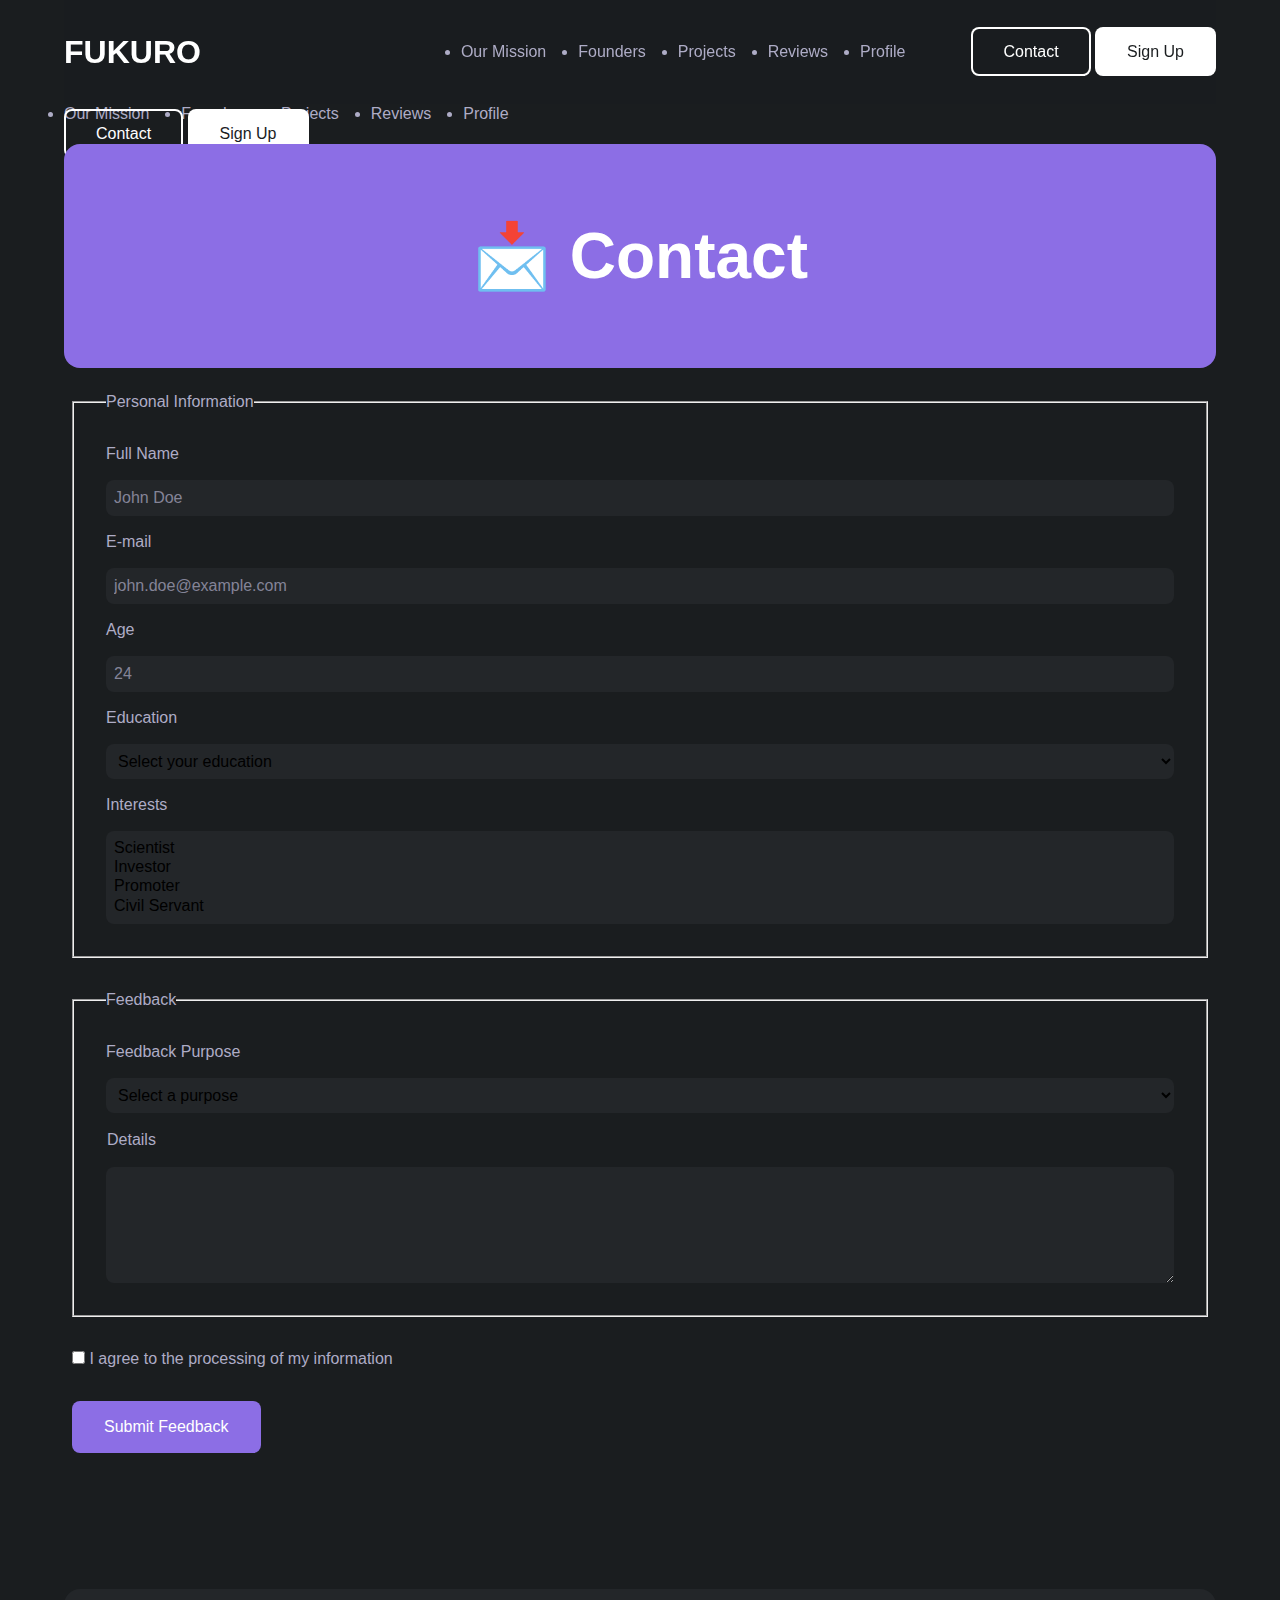
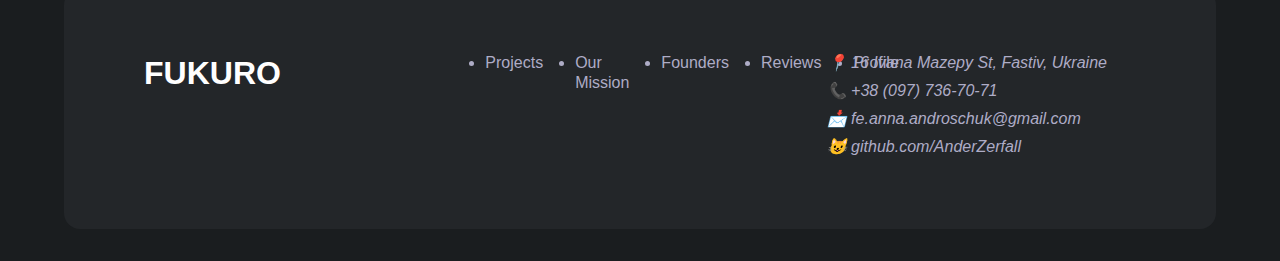
<file: pages/contacts/contacts.html>
<!DOCTYPE html>
<html lang="en">
  <head>
    <meta charset="UTF-8" />
    <meta name="viewport" content="width=device-width, initial-scale=1.0" />
    <title>Fukuro - Contacts</title>
    <link rel="stylesheet" href="../../assets/styles/styles.css" />
    <link rel="stylesheet" href="./contacts.css" />
    <link rel="stylesheet" href="../../assets/styles/responsive.css" />
    <link rel="stylesheet" href="../../assets/styles/tooltip.css" />
    <script src="../../assets/scripts/header.js" defer></script>
    <script src="../../assets/scripts/tooltip.js" defer></script>
  </head>
  <body>
    <main class="main">
      <!-- Header -->

      <header class="header">
        <div class="header__container">
          <a href="/" aria-label="Go to homepage" class="header__logo"
            >FUKURO</a
          >
          <div class="header__burger-icon"></div>
          <nav class="header__nav nav">
            <ul class="nav__list">
              <li class="nav__item">
                <a
                  id="mission-link"
                  href="#mission"
                  data-link-name="mission"
                  title="Go to Our Mission Block"
                  aria-label="Our Mission - Click to read about Fukuro's mission"
                  class="nav__link"
                  >Our Mission</a
                >
              </li>
              <li class="nav__item">
                <a
                  id="founders-link"
                  href="#founders"
                  data-link-name="founders"
                  title="Go to Founders Block"
                  aria-label="Founders - Click to read about Fukuro's founders"
                  class="nav__link"
                  >Founders</a
                >
              </li>
              <li class="nav__item">
                <a
                  id="projects-link"
                  data-link-name="projects"
                  href="/pages/projects/projects.html"
                  title="Go to Projects Page"
                  aria-label="Projects - Click to see our recent projects"
                  class="nav__link"
                  >Projects</a
                >
              </li>
              <li class="nav__item">
                <a
                  id="reviews-link"
                  href="#reviews"
                  data-link-name="reviews"
                  title="Go to Reviews Block"
                  aria-label="Reviews - Click to see our customer reviews"
                  class="nav__link"
                  >Reviews</a
                >
              </li>
              <li class="nav__item">
                <a
                  id="profile-link"
                  data-link-name="profile"
                  href="/pages/projects/profile.html"
                  title="Go to Your Profile Page"
                  aria-label="Profile - Click to see your profile"
                  class="nav__link"
                  >Profile</a
                >
              </li>
            </ul>
          </nav>
          <div class="header__cta">
            <a
              href="/pages/contacts/contacts.html"
              title="Go to Contact Page"
              aria-label="Contact - Click to visit contact page"
              class="header__cta-button button button--secondary"
              >Contact</a
            >
            <a
              href="/pages/signup/signup.html"
              title="Go to Sign Up Page"
              aria-label="Sign Up - Click to go to sign up page"
              class="header__cta-button button button--primary"
              >Sign Up</a
            >
          </div>
        </div>
      </header>

      <div class="header__burger-menu" is-opened="false">
        <nav class="header__nav nav">
          <ul class="nav__list">
            <li class="nav__item">
              <a
                id="mission-link"
                href="#mission"
                data-link-name="mission"
                title="Go to Our Mission Block"
                aria-label="Our Mission - Click to read about Fukuro's mission"
                class="nav__link"
                >Our Mission</a
              >
            </li>
            <li class="nav__item">
              <a
                id="founders-link"
                href="#founders"
                data-link-name="founders"
                title="Go to Founders Block"
                aria-label="Founders - Click to read about Fukuro's founders"
                class="nav__link"
                >Founders</a
              >
            </li>
            <li class="nav__item">
              <a
                id="projects-link"
                data-link-name="projects"
                href="/pages/projects/projects.html"
                title="Go to Projects Page"
                aria-label="Projects - Click to see our recent projects"
                class="nav__link"
                >Projects</a
              >
            </li>
            <li class="nav__item">
              <a
                id="reviews-link"
                href="#reviews"
                data-link-name="reviews"
                title="Go to Reviews Block"
                aria-label="Reviews - Click to see our customer reviews"
                class="nav__link"
                >Reviews</a
              >
            </li>
            <li class="nav__item">
              <a
                id="profile-link"
                data-link-name="profile"
                href="/pages/projects/profile.html"
                title="Go to Your Profile Page"
                aria-label="Profile - Click to see your profile"
                class="nav__link"
                >Profile</a
              >
            </li>
          </ul>
        </nav>
        <div class="header__cta">
          <a
            href="/pages/contacts/contacts.html"
            title="Go to Contact Page"
            aria-label="Contact - Click to visit contact page"
            class="header__cta-button button button--secondary"
            >Contact</a
          >
          <a
            href="/pages/signup/signup.html"
            title="Go to Sign Up Page"
            aria-label="Sign Up - Click to go to sign up page"
            class="header__cta-button button button--primary"
            >Sign Up</a
          >
        </div>
      </div>

      <!-- Banner Section -->

      <section class="content-block banner-block">
        <div class="container banner-block__container">
          <div class="banner-block__headline">
            <h2 class="banner-block__title">📩 Contact</h2>
          </div>
        </div>
      </section>

      <!-- Contact Section -->

      <section class="content-block contact-block">
        <div class="container contact-block__container">
          <form class="contact-block__form" action="" method="POST" novalidate>
            <!-- Grouped Personal Information -->
            <fieldset
              class="contact-block__form-group contact-block__personal-info"
            >
              <legend>Personal Information</legend>

              <label for="fullName">Full Name</label>
              <input
                type="text"
                id="fullName"
                placeholder="John Doe"
                name="fullName"
                required
              />

              <label for="email">E-mail</label>
              <input
                type="email"
                id="email"
                name="email"
                placeholder="john.doe@example.com"
                required
              />

              <label for="age">Age</label>
              <input
                type="number"
                id="age"
                name="age"
                placeholder="24"
                min="0"
                max="100"
                required
              />

              <label for="education">Education</label>
              <select id="education" name="education" required>
                <option value="">Select your education</option>
                <option value="complete">Complete</option>
                <option value="incomplete">Incomplete</option>
                <option value="higher">Higher</option>
                <option value="professional">Professional</option>
              </select>

              <label for="interests">Interests</label>
              <select
                id="interests"
                name="interests"
                multiple
                size="4"
                required
              >
                <option value="scientist">Scientist</option>
                <option value="investor">Investor</option>
                <option value="promoter">Promoter</option>
                <option value="civil_servant">Civil Servant</option>
              </select>
            </fieldset>

            <!-- Grouped Feedback -->

            <fieldset class="contact-block__form-group contact-block__feedback">
              <legend>Feedback</legend>

              <!-- Feedback Purpose -->

              <label for="purpose">Feedback Purpose</label>
              <select id="purpose" name="purpose" required>
                <option value="">Select a purpose</option>
                <option value="collaboration">Collaboration</option>
                <option value="complaint">
                  Complaint about copyright infringement
                </option>
                <option value="suggestion">Suggestion</option>
                <option value="error_report">Error report</option>
              </select>

              <!-- Detailed Text -->

              <label for="details" class=" tooltip-trigger">Details
                   <div class="tooltip">
              Thank you for your time! Please specify the purpose of your
              request.
            </div>
              </label>
              <textarea
                id="details"
                name="details"
                maxlength="500"
                rows="5"
                placeholder="Provide more details here..."
                cols="40"
                style="max-width: 100%; max-height: 200px"
              >
            </textarea>
                     <!-- Detailed Tooltip -->
                      
            </fieldset>

         

            <!-- Consent -->
            <div class="contact-block__consent">
              <input type="checkbox" id="consent" name="consent" required />
              <label for="consent"
                >I agree to the processing of my information</label
              >
            </div>

            <!-- Submit Button -->
            <button
              type="submit"
              class="contact-block__button button button--accent"
            >
              Submit Feedback
            </button>
          </form>
        </div>
      </section>

      <!-- Footer -->

      <footer class="footer">
        <div class="container footer__container">
          <!-- Logo -->
          <div class="footer__logo">
            <a href="/" aria-label="Go to homepage"> FUKURO </a>
          </div>

          <!-- Navigation -->
          <nav class="footer__nav nav" aria-label="Footer navigation">
            <ul class="nav__list">
              <li class="nav__item">
                <a href="pages/projects/projects.html" class="nav__link"
                  >Projects</a
                >
              </li>
              <li class="nav__item">
                <a href="#mission" class="nav__link">Our Mission</a>
              </li>
              <li class="nav__item">
                <a href="#founders" class="nav__link">Founders</a>
              </li>
              <li class="nav__item">
                <a href="#reviews" class="nav__link">Reviews</a>
              </li>
              <li class="nav__item">
                <a href="pages/profile/profile.html" class="nav__link"
                  >Profile</a
                >
              </li>
            </ul>
          </nav>

          <!-- Contact Block -->
          <address class="footer__contact" aria-label="Contact information">
            <p class="footer__contact-item">
              📍
              <a href="https://goo.gl/maps/example" class="footer__contact-link"
                >16 Ivana Mazepy St, Fastiv, Ukraine</a
              >
            </p>
            <p class="footer__contact-item">
              📞
              <a href="tel:+380977367071" class="footer__contact-link"
                >+38 (097) 736-70-71</a
              >
            </p>
            <p class="footer__contact-item">
              📩
              <a
                href="mailto:fe.anna.androschuk@gmail.com"
                class="footer__contact-link"
                >fe.anna.androschuk@gmail.com</a
              >
            </p>
            <p class="footer__contact-item">
              😺
              <a
                href="https://github.com/anderzerfall"
                target="_blank"
                rel="noopener noreferrer"
                class="footer__contact-link"
                >github.com/AnderZerfall</a
              >
            </p>
          </address>
        </div>
      </footer>
    </main>
  </body>
</html>
</file>
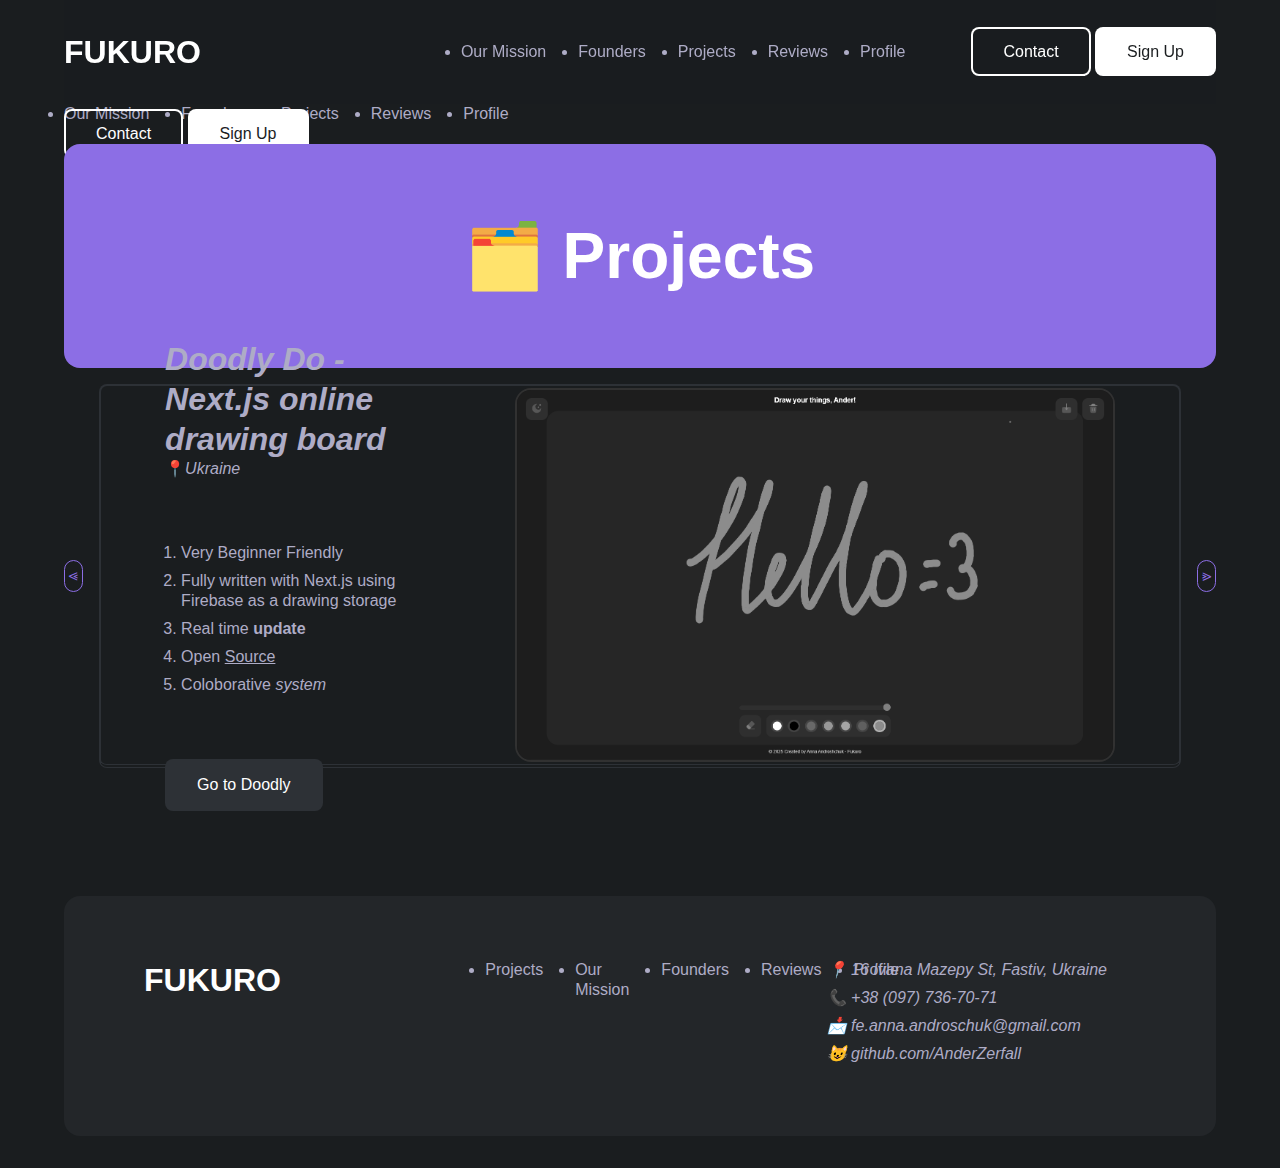
<file: pages/projects/projects.html>
<!DOCTYPE html>
<html lang="en">
  <head>
    <meta charset="UTF-8" />
    <meta name="viewport" content="width=device-width, initial-scale=1.0" />
    <title>Fukuro - Projects</title>
    <link rel="stylesheet" href="../../assets/styles/styles.css" />
    <link rel="stylesheet" href="./projects.css" />
    <link rel="stylesheet" href="../../assets/styles/responsive.css" />
    <link rel="stylesheet" href="../../assets/styles/slider.css" />
    <script src="../../assets/scripts/header.js" defer></script>
    <script src="../../assets/scripts/slider.js" defer></script>
  </head>
  <body>
    <main class="main">
      <!-- Header -->

      <header class="header">
        <div class="header__container">
          <a href="/" aria-label="Go to homepage" class="header__logo"
            >FUKURO</a
          >
          <div class="header__burger-icon"></div>
          <nav class="header__nav nav">
            <ul class="nav__list">
              <li class="nav__item">
                <a
                  id="mission-link"
                  href="#mission"
                  data-link-name="mission"
                  title="Go to Our Mission Block"
                  aria-label="Our Mission - Click to read about Fukuro's mission"
                  class="nav__link"
                  >Our Mission</a
                >
              </li>
              <li class="nav__item">
                <a
                  id="founders-link"
                  href="#founders"
                  data-link-name="founders"
                  title="Go to Founders Block"
                  aria-label="Founders - Click to read about Fukuro's founders"
                  class="nav__link"
                  >Founders</a
                >
              </li>
              <li class="nav__item">
                <a
                  id="projects-link"
                  data-link-name="projects"
                  href="/pages/projects/projects.html"
                  title="Go to Projects Page"
                  aria-label="Projects - Click to see our recent projects"
                  class="nav__link"
                  >Projects</a
                >
              </li>
              <li class="nav__item">
                <a
                  id="reviews-link"
                  href="#reviews"
                  data-link-name="reviews"
                  title="Go to Reviews Block"
                  aria-label="Reviews - Click to see our customer reviews"
                  class="nav__link"
                  >Reviews</a
                >
              </li>
              <li class="nav__item">
                <a
                  id="profile-link"
                  data-link-name="profile"
                  href="/pages/projects/profile.html"
                  title="Go to Your Profile Page"
                  aria-label="Profile - Click to see your profile"
                  class="nav__link"
                  >Profile</a
                >
              </li>
            </ul>
          </nav>
          <div class="header__cta">
            <a
              href="/pages/contacts/contacts.html"
              title="Go to Contact Page"
              aria-label="Contact - Click to visit contact page"
              class="header__cta-button button button--secondary"
              >Contact</a
            >
            <a
              href="/pages/signup/signup.html"
              title="Go to Sign Up Page"
              aria-label="Sign Up - Click to go to sign up page"
              class="header__cta-button button button--primary"
              >Sign Up</a
            >
          </div>
        </div>
      </header>

      <div class="header__burger-menu" is-opened="false">
        <nav class="header__nav nav">
          <ul class="nav__list">
            <li class="nav__item">
              <a
                id="mission-link"
                href="#mission"
                data-link-name="mission"
                title="Go to Our Mission Block"
                aria-label="Our Mission - Click to read about Fukuro's mission"
                class="nav__link"
                >Our Mission</a
              >
            </li>
            <li class="nav__item">
              <a
                id="founders-link"
                href="#founders"
                data-link-name="founders"
                title="Go to Founders Block"
                aria-label="Founders - Click to read about Fukuro's founders"
                class="nav__link"
                >Founders</a
              >
            </li>
            <li class="nav__item">
              <a
                id="projects-link"
                data-link-name="projects"
                href="/pages/projects/projects.html"
                title="Go to Projects Page"
                aria-label="Projects - Click to see our recent projects"
                class="nav__link"
                >Projects</a
              >
            </li>
            <li class="nav__item">
              <a
                id="reviews-link"
                href="#reviews"
                data-link-name="reviews"
                title="Go to Reviews Block"
                aria-label="Reviews - Click to see our customer reviews"
                class="nav__link"
                >Reviews</a
              >
            </li>
            <li class="nav__item">
              <a
                id="profile-link"
                data-link-name="profile"
                href="/pages/projects/profile.html"
                title="Go to Your Profile Page"
                aria-label="Profile - Click to see your profile"
                class="nav__link"
                >Profile</a
              >
            </li>
          </ul>
        </nav>
        <div class="header__cta">
          <a
            href="/pages/contacts/contacts.html"
            title="Go to Contact Page"
            aria-label="Contact - Click to visit contact page"
            class="header__cta-button button button--secondary"
            >Contact</a
          >
          <a
            href="/pages/signup/signup.html"
            title="Go to Sign Up Page"
            aria-label="Sign Up - Click to go to sign up page"
            class="header__cta-button button button--primary"
            >Sign Up</a
          >
        </div>
      </div>

      <!-- Banner Section -->

      <section class="content-block banner-block">
        <div class="container banner-block__container">
          <div class="banner-block__headline">
            <h2 class="banner-block__title">🗂️ Projects</h2>
          </div>
        </div>
      </section>

      <!-- Projects Section -->

      <section class="content-block projects-block">
        <div class="container projects-block__container">
          <div class="projects-block__cards slider">
            <button class="slider-previous-button slider-button">⪡</button>
            <div class="slider-container">
              <article class="card projects-block__card slide">
                <div class="card__content">
                  <div class="card__headline">
                    <h3 class="card__title">
                      Doodly Do - Next.js online drawing board
                    </h3>
                    <span class="card__subtitle"
                      ><i>Ukraine</i><span class="point">📍</span></span
                    >
                  </div>
                  <div class="card__description">
                    <ol class="card__list card-list">
                      <li class="card-list__item">Very Beginner Friendly</li>
                      <li class="card-list__item">
                        Fully written with Next.js using Firebase as a drawing
                        storage
                      </li>
                      <li class="card-list__item">Real time <b>update</b></li>
                      <li class="card-list__item">Open <u>Source</u></li>
                      <li class="card-list__item">
                        Coloborative <em>system</em>
                      </li>
                    </ol>
                  </div>
                  <a
                    href="https://doodly-do-next-js.vercel.app/"
                    class="card__button button button--accent"
                    >Go to Doodly</a
                  >
                </div>
                <div class="image-wrapper card__image">
                  <img
                    src="/assets/images/projects/doodly.png"
                    alt="Doodly Do"
                    class="image-wrapper__image mission-block__img"
                  />
                </div>
              </article>
              <article class="card projects-block__card slide">
                <div class="card__content">
                  <div class="card__headline">
                    <h3 class="card__title">K-lingua - Landing</h3>
                    <span class="card__subtitle"
                      ><i>Czech</i><span class="point">📍</span></span
                    >
                  </div>
                  <div class="card__description">
                    <ol class="card__list card-list">
                      <li class="card-list__item">Hand-crafted design</li>
                      <li class="card-list__item">
                        Supports 2 language modes: Czech and English
                      </li>
                      <li class="card-list__item">Fully animated experience</li>
                      <li class="card-list__item">
                        HTML & CSS & JS - no React, good for SEO
                      </li>
                      <li class="card-list__item">Open Source</li>
                    </ol>
                  </div>
                  <a
                    href="https://anderzerfall.github.io/K-lingua-website/index.html"
                    class="card__button button button--accent"
                    >Go to K-lingua</a
                  >
                </div>
                <div class="image-wrapper card__image">
                  <img
                    src="/assets/images/projects/klingua.png"
                    alt="Klingua Landing"
                    class="image-wrapper__image mission-block__img"
                  />
                </div>
              </article>
              <article class="card projects-block__card slide">
                <div class="card__content">
                  <div class="card__headline">
                    <h3 class="card__title">
                      Github Kanban - Drag&Drop Issue Manager
                    </h3>
                    <span class="card__subtitle"
                      ><i>Ukraine</i><span class="point">📍</span></span
                    >
                  </div>
                  <div class="card__description">
                    <ol class="card__list card-list">
                      <li class="card-list__item">
                        Just pass a link to a repository
                      </li>
                      <li class="card-list__item">
                        Smooth drag & drop implementation
                      </li>
                      <li class="card-list__item">
                        React powered, no backend needed
                      </li>
                      <li class="card-list__item">
                        Simple, yet friendly design
                      </li>
                      <li class="card-list__item">
                        Integrated with Github API
                      </li>
                    </ol>
                  </div>
                  <a
                    href="https://fukuro-kanban.netlify.app/"
                    class="card__button button button--accent"
                    >Go to Kanban</a
                  >
                </div>
                <div class="image-wrapper card__image">
                  <img
                    src="/assets/images/projects/kanban.png"
                    alt="Github Kanban"
                    class="image-wrapper__image mission-block__img"
                  />
                </div>
              </article>
            </div>

            <button class="slider-next-button slider-button">⪢</button>
          </div>
        </div>
      </section>

      <!-- Footer -->

      <footer class="footer">
        <div class="container footer__container">
          <!-- Logo -->
          <div class="footer__logo">
            <a href="/" aria-label="Go to homepage"> FUKURO </a>
          </div>

          <!-- Navigation -->
          <nav class="footer__nav nav" aria-label="Footer navigation">
            <ul class="nav__list">
              <li class="nav__item">
                <a href="pages/projects/projects.html" class="nav__link"
                  >Projects</a
                >
              </li>
              <li class="nav__item">
                <a href="#mission" class="nav__link">Our Mission</a>
              </li>
              <li class="nav__item">
                <a href="#founders" class="nav__link">Founders</a>
              </li>
              <li class="nav__item">
                <a href="#reviews" class="nav__link">Reviews</a>
              </li>
              <li class="nav__item">
                <a href="pages/profile/profile.html" class="nav__link"
                  >Profile</a
                >
              </li>
            </ul>
          </nav>

          <!-- Contact Block -->
          <address class="footer__contact" aria-label="Contact information">
            <p class="footer__contact-item">
              📍
              <a href="https://goo.gl/maps/example" class="footer__contact-link"
                >16 Ivana Mazepy St, Fastiv, Ukraine</a
              >
            </p>
            <p class="footer__contact-item">
              📞
              <a href="tel:+380977367071" class="footer__contact-link"
                >+38 (097) 736-70-71</a
              >
            </p>
            <p class="footer__contact-item">
              📩
              <a
                href="mailto:fe.anna.androschuk@gmail.com"
                class="footer__contact-link"
                >fe.anna.androschuk@gmail.com</a
              >
            </p>
            <p class="footer__contact-item">
              😺
              <a
                href="https://github.com/anderzerfall"
                target="_blank"
                rel="noopener noreferrer"
                class="footer__contact-link"
                >github.com/AnderZerfall</a
              >
            </p>
          </address>
        </div>
      </footer>
    </main>
  </body>
</html>
</file>
<file: assets/styles/styles.css>
@import url("./variables.css");

* {
  box-sizing: border-box;
  font-family: Arial, Helvetica, sans-serif;
  font-size: var(--font-size);
  line-height: 1.25;
  margin: 0;
  padding: 0;
}

img {
  max-width: 100%;
  display: block;
  margin: 0 auto;
}

a {
  color: inherit;
  text-decoration: none;
}

.image-wrapper {
  margin: 0;
  display: flex;
  justify-content: center;
  align-items: center;
  object-fit: contain;
}

html {
  background-color: var(--color-background);
  color: var(--color-text);
}

h1 {
  font-size: var(--font-size--16x);
}

h2 {
  font-size: var(--font-size--4x);
}

h3 {
  font-size: var(--font-size--2x);
}

input, select, textarea {
    outline: none;
    border: none;
    background-color: var(--color-secondary);
    padding: var(--spacing);
    border-radius: var(--spacing);
}

input::placeholder, textarea::placeholder {
    color: var(--color-text);
    opacity: 0.7;
}

.main {
  margin: 0 auto;
  max-width: 100%;
  min-height: 100vh;
  position: relative;
  padding: 0 var(--spacing--8x) var(--spacing--4x);
}

.container {
  margin: 0 auto;
  display: flex;
  width: 100%;
  padding: var(--spacing);
  flex-direction: column;
}

.button {
    border: none;
  width: fit-content;
  padding: var(--spacing--2x) var(--spacing--4x);
  font-size: var(--font-size);
  border-radius: var(--spacing);
  cursor: pointer;
}

.button--accent {
  background-color: var(--color-accent);
  color: var(--color-text--accent);
}

.button--primary {
  background-color: var(--color-primary);
  color: var(--color-text--inv);
}

.button--secondary {
  box-shadow: inset 0 0 0 2px var(--color-primary);

  color: var(--color-text--accent);
}

.header {
  margin: 0 auto;
  width: 100%;
  position: sticky;
  top: 0;
  left: 0;
  z-index: 1000;
  backdrop-filter: blur(40px);
  background-color: rgba(26, 29, 31, 0.9);
}

.header__logo {
  font-weight: bold;
  font-size: var(--font-size--2x);
  margin-right: var(--spacing--16x);
  color: var(--color-primary);
}

.header__container {
  display: flex;
  justify-content: space-between;
  align-items: center;
  padding: var(--spacing--4x) 0;
}

.nav__list {
  display: flex;
  gap: var(--spacing--4x);
}

.content-block {
  display: flex;
  flex-direction: column;
}

.content-block {
  margin-bottom: var(--spacing--16x);
}

.hero-block,
.banner-block {
  align-items: center;
  text-align: center;
}

.banner-block__headline {
  margin: var(--spacing--8x) 0;
}

.hero-block__container,
.banner-block__container {
  background-color: var(--color-accent);
  color: var(--color-text--accent);
  border-radius: var(--spacing--2x);
}

.hero-block__headline {
  margin: var(--spacing--32x) 0;
}

.mission-block__container,
.founders-block__container {
  gap: var(--spacing--4x);
}

.mission-block__title,
.founders-block__title {
  text-align: center;
  color: var(--color-primary);
  gap: var(--spacing--4x);
}

.mission-block__cards {
  display: flex;
  flex-wrap: wrap;
  align-items: center;
  max-width: 100%;
  gap: var(--spacing);
}

.card {
  flex: 1;
  display: flex;
  padding: var(--spacing--2x);
   border-radius: var(--spacing);
}

.mission-block .card {
  position: relative;
   max-height: 200px;
    background-color: var(--color-secondary);
  overflow: hidden;
  min-width: var(--size--2x);
}

.mission-block .card__text-block {
  display: flex;
  flex-direction: column;
  gap: var(--spacing);
}

.mission-block .card__image {
  position: relative;
  height: auto;
  flex: 0 0 250px;
  right: calc(-1 * var(--spacing--2x));
  bottom: calc(-1 * var(--spacing--4x));
}

.founders__table {
  width: 100%;
  border-spacing: var(--spacing--2x);
}

.founders__table td {
  text-align: center;
  vertical-align: middle;
  padding: var(--spacing);
}

.founders__header {
  text-align: center;
  vertical-align: middle;
  padding: var(--spacing);
}

.founders__header > * {
  margin-bottom: var(--spacing);
}

.founders__avatar {
  display: inline-block;
  width: var(--size--2x);
  border-radius: 100%;
  overflow: hidden;
}

.founders__avatar img {
  width: 100%;
  height: auto;
}

.founders__icons {
  display: flex;
  align-items: center;
  justify-content: space-between;
  gap: var(--spacing--2x);
}

.founders__icon {
  width: var(--icon-size--2x);
}

.footer {
  padding: var(--spacing--8x);
  background-color: var(--color-secondary);
  border-radius: var(--spacing--2x);
}

.footer__container {
  display: flex;
  flex-direction: row;
  flex-wrap: wrap;
  justify-content: space-between;
  align-items: flex-start;
  gap: var(--spacing--4x);
  margin: 0 auto;
  padding: 0 var(--spacing--2x);
}

.footer__logo a {
  font-size: var(--font-size--2x);
}

.footer__logo {
  font-weight: bold;
  color: var(--color-primary);
}

.footer__logo,
.footer__nav,
.footer__contact {
  flex: 1 1 var(--size--4x);
  min-width: var(--size--4x);
}

.footer__nav-list {
  display: flex;
  flex-direction: column;
  gap: var(--spacing);
}

.footer__nav-link {
  text-decoration: none;
}

.footer__contact-item {
  margin-bottom: var(--spacing);
}
</file>
<file: pages/contacts/contacts.css>
.banner-block {
  margin-bottom: var(--spacing--2x);
}
.contact-block__form {
  display: flex;
  flex-direction: column;
  gap: var(--spacing--4x);
}

.contact-block__form-group {
  display: flex;
  flex-direction: column;
  gap: var(--spacing--2x);
  padding: var(--spacing--4x);
}
</file>
<file: assets/styles/responsive.css>
@media (max-width: 1200px) {
  .button {
    padding: var(--spacing) var(--spacing--2x);
  }

  .nav__list {
    gap: var(--spacing--2x);
  }

  .header__logo {
    margin-right: 0;
  }

  .hero-block__title::after {
    top: var(--spacing);
  }

  .hero-block__container {
    min-height: var(--size--8x);
  }

  .mission-block__cards {
    flex-wrap: wrap;
  }

  .mission-block .card {
    min-width: var(--size--8x);
  }

  .hero-block__headline {
    top: 10%;
  }

  h1 {
    font-size: var(--font-size--8x);
  }

  h2 {
    font-size: var(--font-size--4x);
  }

  .founders-block__container {
    overflow-x: scroll;
  }

  .projects-block .card {
    flex-wrap: wrap;
  }

  .projects-block .card__image {
    max-width: 100%;
  }
}

@media (max-width: 880px) {
  .header__burger-icon {
    display: block;
  }

  .header__nav {
    display: none;
  }

  .header__cta {
    display: none;
  }

  .header__burger-menu[is-opened="true"] .header__nav {
    display: flex;
  }

  .header__burger-menu[is-opened="true"] .header__cta {
    display: flex;
  }
}
</file>
<file: assets/styles/tooltip.css>
.tooltip-trigger {
  position: relative;
    transition: all 0.5s ease-in-out;
      border-radius: var(--spacing);
       border: 1px solid transparent;
}

.tooltip-trigger:hover {
  background-color: var(--color-secondary);
  padding: var(--spacing);
   border-radius: var(--spacing);
   border: 1px solid var(--color-border);
}

.tooltip {
  position: absolute;
  left: 0;
  bottom: -110%;
  background-color: var(--color-secondary);
  padding: var(--spacing) var(--spacing--2x);
  border-radius: var(--spacing);
  opacity: 0;
  transform: translateY(-10%);
  transition: all 0.5s ease-in-out;
  box-shadow: 0 0 20px rgba(0, 0, 0, 0.3);
}

.is-tooltip-open {
  opacity: 1;
  transform: translateY(0);
}
</file>
<file: pages/projects/projects.css>
.projects-block__container {
  padding: 0;
}

.banner-block {
  margin-bottom: var(--spacing--2x);
}

.projects-block__cards {
  display: grid;
  grid-template-rows: repeat(3, 1fr);
  gap: var(--spacing--2x);
  align-items: center;
}

/*  Lab 2 Task 2.2 Make a border for a project card with solid line,
except for the bottom line (make it doudle) */

.projects-block__card {
  flex: 1;
  width: 100%;
  gap: var(--spacing--8x);
  padding: var(--spacing--8x);
  justify-content: space-between;
  align-items: center;
  max-height: none;
  border: 2px solid var(--color-border);
  border-bottom: double 4px var(--color-border);
}

.projects-block__card .button {
  background-color: var(--color-border);
  transition: all 0.3s ease-in-out;
}

/*  Lab 2 Task 2.3 Make titles italic, bolder and bigger (see in style.css) */

.projects-block__card .card__title {
  font-style: italic;
}

.projects-block__card:hover {
  background-color: var(--color-secondary);
  transition: all 0.3s ease-in-out;
  border-color: var(--color-accent);
}

.projects-block .card__content {
  display: flex;
  flex-direction: column;
  gap: var(--spacing--8x);
}

.projects-block .card__list {
  display: flex;
  flex-direction: column;
  gap: var(--spacing);
  padding-left: var(--spacing--2x);
}

/* Lab 2 Task 2.4 Change image to grayscale
(but I did the opposite, because it looks more natural with my design)
on hover*/

.point {
  float: left;
}

.projects-block .card__image {
  max-width: var(--size--10x);
  filter: grayscale(1);
  height: auto;
  border-radius: var(--spacing--2x);
  overflow: hidden;
  border: 2px solid var(--color-border);
  transition: all 0.3s ease-in-out;
}

.projects-block__card:hover .card__image {
  filter: grayscale(0);
  border: 2px solid var(--color-accent);
  box-shadow: var(--spacing) var(--spacing) 0 var(--color-accent);
}

.projects-block__card:hover .card__title {
  color: var(--color-text--accent);
}

/*  Lab 2 Task 2.5 Mark unvisited links with other color */

.projects-block__card:hover .button:hover {
  background-color: var(--color-primary);
  color: var(--color-background);
}

.projects-block__card:hover a:visited {
  background-color: var(--color-border);
  color: var(--color-text--secondary);
}

.projects-block__card:hover a:link {
  background-color: var(--color-accent);
}
</file>
<file: assets/styles/slider.css>
/* NOTE: I've changed the max-height from 20 to 30, because it looks more appealing that way */

.slide {
  flex-shrink: 0;
  flex-grow: 1;
  flex-basis: 100%;
  transition: all 0.5s ease, transform 0.5s ease;
  opacity: 0;
  transform: scale(0.9);
  max-height: 30vw; 
}



.slider {
  display: flex;
  justify-content: space-between;
  align-items: center;
   transition: all 0.5s ease-in-out;
}

.slider-container {
  display: flex;
  gap: 2rem;
  overflow-x: clip;
  width: 100%;
}

.current-slide {
  opacity: 1;
  transform: scale(1);
}

.slider-button:hover {
  background-color: var(--color-accent);
  border: 0;
  color: white;
  transform: scale(1.05);
}

.slider-button {
  background-color: transparent;
  border: 1px solid var(--color-accent);
  width: 32px;
  height: 32px;
  border-radius: 32px;
  color: var(--color-accent);
    transition: all 0.5s ease;
    transform: scale(1);
}
</file>
